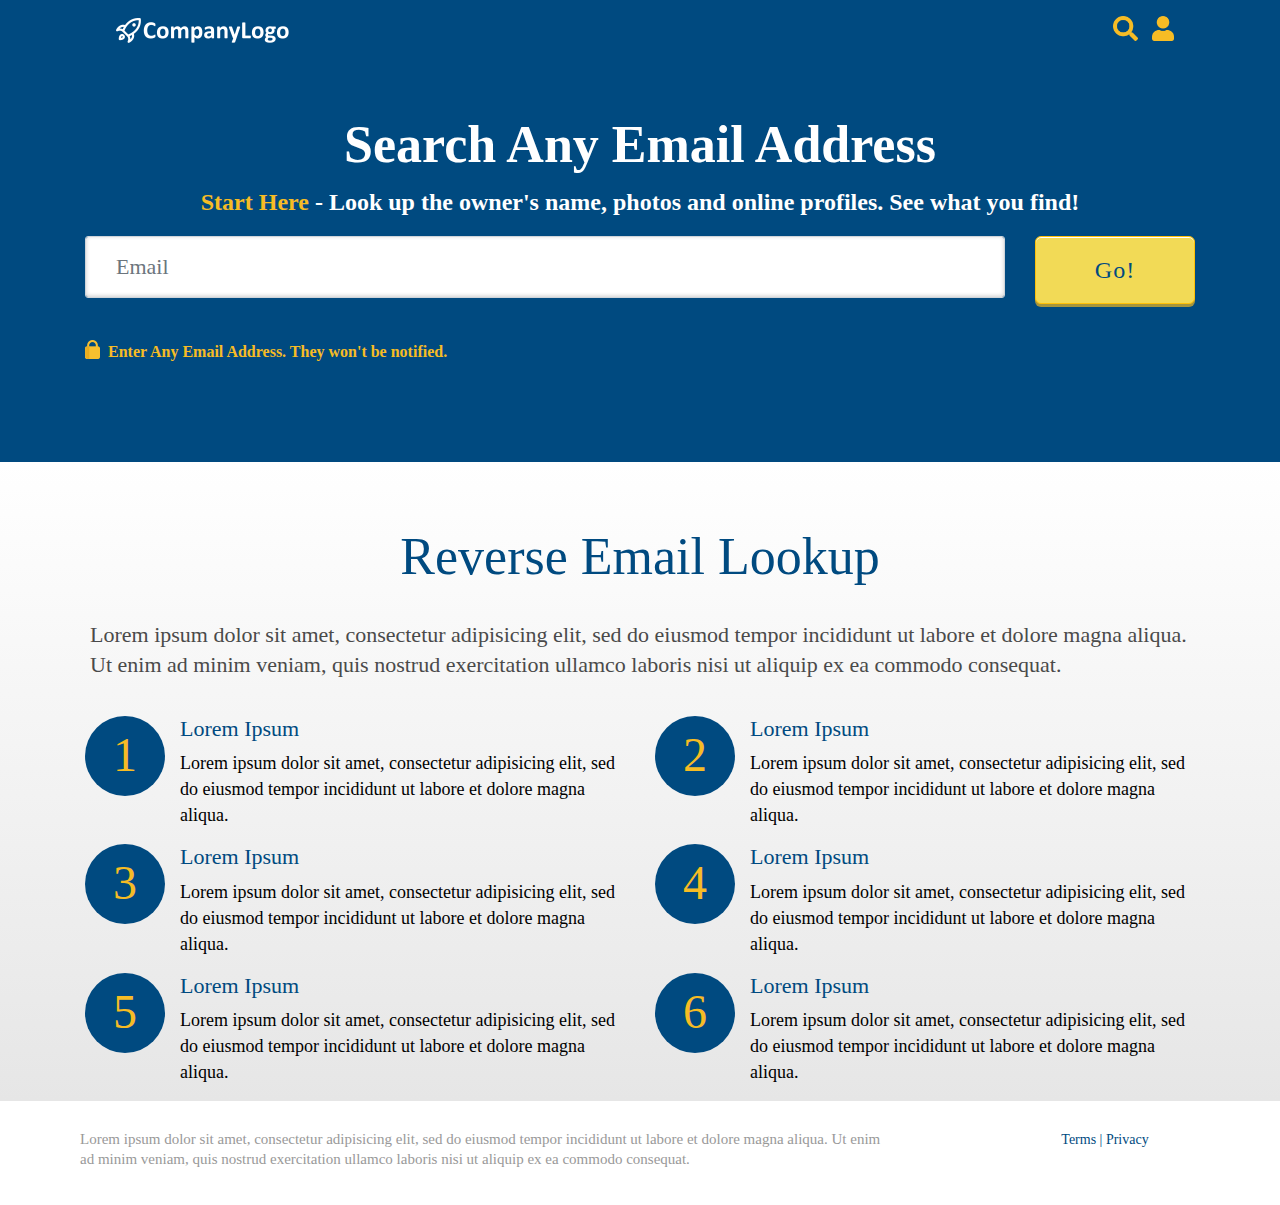
<file: index.html>
<!DOCTYPE html>
<html lang="en">

<head>
    <title>FrontEnd-Email-Test</title>
    <meta charset="utf-8">
    <meta name="viewport" content="width=device-width, initial-scale=1">
    <link rel="stylesheet" href="css/bootstrap.min.css">
    <link rel="stylesheet" href="css/custom.css">
    <script src="js/jquery.min.js"></script>
    <script src="js/custom.js"></script>
    <script src="js/bootstrap.min.js"></script>
</head>

<body>
    <div class="container-fluid container-fluid-main" id="header">
        <div class="container">
            <nav class="navbar navbar-expand-lg navbar-dark">
                <div class="col-md-10 col-xs-8 logo-img">
                    <a class="navbar-brand" href="javascript:void(0)"><img width="173" height="25"
                            src="assets/PNGs/Logo.png"></a>
                </div>
                <div class="col-md-2 col-xs-4 text-right header-icon pr-0">
                    <img width="" height="25" src="assets/PNGs/icn_search.png">
                    <img width="" height="25" src="assets/PNGs/icn_person.png">
                </div>
            </nav>
        </div>
    </div>
    <!-- layout when there are no results -->
    <div class="container-fluid bg-light no-result-div" id="no-result">
        <div class="container">
            <div class="row">
                <div class="col-md-12">
                    <p class="result-header">0 Results</p>
                    <p class="result-text">Try starting a new search below</p>
                </div>
            </div>
        </div>
    </div>
    <!-- loader while we get the response from api -->
    <div class="container-fluid bg-light loader-main" id="loader">
        <div class="container">
            <div class="row">
                <div class="col-md-12 text-center loader-div">
                    <img height="154" width="154" src="assets/loading_spinner.gif">
                    <p class="load-text">Please wait a moment....</p>
                </div>
            </div>
        </div>
    </div>
    <!-- display result when successful -->
    <div class="container-fluid bg-light" id="result">
        <div class="container">
            <div class="row">
                <div class="col-md-12">
                    <p class="result-header">1 Result</p>
                    <p class="result-text">Look at the result below to see the details of the person you’re searched
                        for.</p>
                </div>
            </div>
            <div class="row">
                <div class="col-md-12">
                    <div class="card mb-5">
                        <div class="card-body">
                            <div class="row">
                                <div class="col-md-2">
                                    <p class="result-image"><img width="" src="assets/PNGs/icn_person.png"></p>
                                </div>
                                <div class="col-md-10">
                                    <div class="row">
                                        <div class="col-md-12">
                                            <h2 class="result-name" id="result-name">John Smith, 35</h2>
                                            <p class="result-text-p" id="result-desc">Lorem ipsum dolor sit amet, consectetur adipisicing elit, sed do eiusmod tempor incididunt ut labore et dolore magna aliqua.</p>
                                        </div>
                                    </div>
                                    <div class="row">
                                        <div class="col-md-6">
                                            <div class="row numbers">
                                                <div class="col-md-12">
                                                    <h3 class="result-headers">Address</h3>
                                                    <div id="address-div">
                                                        <p class="result-text-p">Lorem ipsum dolor sit amet, consectetur adipisicing elit, sed do eiusmod tempor incididunt ut labore et dolore magna aliqua.</p>
                                                    </div>                                                    
                                                </div>
                                            </div>
                                        </div>
                                        <div class="col-md-6">
                                            <div class="row numbers">
                                                <div class="col-md-12">
                                                    <h3 class="result-headers">Phone Numbers</h3>
                                                    <div id="phone-number-div">
                                                        <p class="phone-number-text">(555) 555-5555</p>
                                                    </div>
                                                </div>
                                            </div>
                                        </div>
                                    </div>
                                    <div class="row">
                                        <div class="col-md-6">
                                            <div class="row numbers">
                                                <div class="col-md-12">
                                                    <h3 class="result-headers">Email</h3>
                                                    <p class="result-text-p" id="email-result">loremipsum@dolorsit.com</p>
                                                 </div>                                               
                                            </div>
                                        </div>
                                        <div class="col-md-6">
                                            <div class="row numbers">
                                                <div class="col-md-12">
                                                    <h3 class="result-headers">Relatives</h3>
                                                    <div id="relatives-div">
                                                        <p class="result-text-p">Jane Smith</p>
                                                        <p class="result-text-p">John Smith Jr</p>
                                                    </div>                                                    
                                                </div>                                                
                                            </div>
                                        </div>
                                    </div>
                                </div>
                            </div>
                        </div>
                    </div>
                </div>
            </div>
        </div>
    </div> <!-- result -->
    
    <div class="container-fluid container-fluid-main" id="email-header">
        <div class="container">
            <div class="row">
                <div class="col-md-12 text-center" id="landing-email-header">
                    <p class="email-head-text mb-0">Search Any Email Address</p>
                    <p class="email-sub-text"><span>Start Here</span> - Look up the owner's name, photos and online
                        profiles. See what you find!</p>
                </div>
            </div>
        </div>
    </div>
    <div class="container-fluid container-fluid-main" id="second-email-header">
        <div class="container">
            <div class="row">
                <div class="col-md-12 text-center">
                    <p class="email-head-text mb-0">Can’t Find The Right Person?</p>
                    <p class="email-sub-text"><span>Try Again</span> - Make a new search</p>
                </div>
            </div>
        </div>
    </div>
    <div class="container-fluid container-fluid-main" id="email-div">
        <div class="container">
            <div class="row email-search">
                <div class="col-md-10">
                    <input type="text" class="form-control input-lg email-search-input" id="email" placeholder="Email"
                        autocomplete="off">
                    <h6 class="invalid-email-text"><span>Please add a valid email address</span></h6>
                </div>
                <div class="col-md-2">
                    <button class="btn btn-lg btn-warning" onclick="getEmailDetails()">Go!</button>
                </div>
            </div>
            <div class="row d-inline-block mt-3">
                <div class="col-md-12 d-flex mb-5">
                    <img height="19" src="assets/PNGs/lock.png">&nbsp;&nbsp;<span class="lock-text">Enter Any Email
                        Address. They won't be notified.</span>
                </div>
            </div>
        </div>
    </div>
    <div class="page-body" id="page-body">
        <div class="container">
            <div class="row reserve-div">
                <div class="">
                    <h2>Reverse Email Lookup</h2>
                    <p>Lorem ipsum dolor sit amet, consectetur adipisicing elit, sed do eiusmod tempor
                        incididunt ut
                        labore et dolore magna aliqua. Ut enim ad minim veniam, quis nostrud exercitation
                        ullamco
                        laboris nisi ut aliquip ex ea commodo consequat.</p>
                </div>
            </div>
        </div>
        <div class="container main">
            <div class="row">
                <div class="col-md-6">
                    <div class="row numbers">
                        <div class="col-md-2 number-main-div">
                            <h2>1</h2>
                        </div>
                        <div class="col-md-10 body-right-div">
                            <h3>Lorem Ipsum</h3>
                            <p>Lorem ipsum dolor sit amet, consectetur adipisicing elit, sed do eiusmod tempor
                                incididunt ut labore et dolore magna aliqua.</p>
                        </div>
                    </div>
                </div>
                <div class="col-md-6">
                    <div class="row numbers">
                        <div class="col-md-2 number-main-div">
                            <h2>2</h2>
                        </div>
                        <div class="col-md-10 body-right-div">
                            <h3>Lorem Ipsum</h3>
                            <p>Lorem ipsum dolor sit amet, consectetur adipisicing elit, sed do eiusmod tempor
                                incididunt ut labore et dolore magna aliqua.</p>
                        </div>
                    </div>
                </div>
            </div>
            <div class="row">
                <div class="col-md-6">
                    <div class="row numbers">
                        <div class="col-md-2 number-main-div">
                            <h2>3</h2>
                        </div>
                        <div class="col-md-10 body-right-div">
                            <h3>Lorem Ipsum</h3>
                            <p>Lorem ipsum dolor sit amet, consectetur adipisicing elit, sed do eiusmod tempor
                                incididunt ut labore et dolore magna aliqua.</p>
                        </div>
                    </div>
                </div>
                <div class="col-md-6">
                    <div class="row numbers">
                        <div class="col-md-2 number-main-div">
                            <h2>4</h2>
                        </div>
                        <div class="col-md-10 body-right-div">
                            <h3>Lorem Ipsum</h3>
                            <p>Lorem ipsum dolor sit amet, consectetur adipisicing elit, sed do eiusmod tempor
                                incididunt ut labore et dolore magna aliqua.</p>
                        </div>
                    </div>
                </div>
            </div>
            <div class="row">
                <div class="col-md-6">
                    <div class="row numbers">
                        <div class="col-md-2 number-main-div">
                            <h2>5</h2>
                        </div>
                        <div class="col-md-10 body-right-div">
                            <h3>Lorem Ipsum</h3>
                            <p>Lorem ipsum dolor sit amet, consectetur adipisicing elit, sed do eiusmod tempor
                                incididunt ut labore et dolore magna aliqua.</p>
                        </div>
                    </div>
                </div>
                <div class="col-md-6">
                    <div class="row numbers">
                        <div class="col-md-2 number-main-div">
                            <h2>6</h2>
                        </div>
                        <div class="col-md-10 body-right-div">
                            <h3>Lorem Ipsum</h3>
                            <p>Lorem ipsum dolor sit amet, consectetur adipisicing elit, sed do eiusmod tempor
                                incididunt ut labore et dolore magna aliqua.</p>
                        </div>
                    </div>
                </div>
            </div>
        </div>
    </div>
    <div class="container-fluid mt-2" id="footer">
        <div class="row footer-div">
            <div class="col-md-9">
                <p class="footer-text">Lorem ipsum dolor sit amet, consectetur adipisicing elit, sed do eiusmod
                    tempor
                    incididunt ut labore et dolore magna aliqua. Ut enim ad minim veniam, quis nostrud
                    exercitation
                    ullamco laboris nisi ut aliquip ex ea commodo consequat.</p>
            </div>
            <div class="col-md-3 text-center">
                <p class="terms-privacy">Terms | Privacy</p>
            </div>
        </div>
    </div>

</body>

</html>
</file>
<file: css/custom.css>
* {
    margin: 0;
    padding: 0;
}
body{
    font-family: Helvetica Neue;
}
.container-fluid-main{
    background-color: #004A80;
}
.header-icon img{
    padding: 0px 5px;
    cursor: pointer;
}


.email-head-text{
    font-size: 52px;
    font-weight: bold;
    color: #ffffff;
}
.email-sub-text{
    font-size: 24px;
    font-weight: bold;
    color: #ffffff;
}
.email-sub-text span{
    color: #F6BC25;
}
.email-search-input{
    box-shadow: inset 0 -1px 4px 0 rgba(0,0,0,0.20);
    border-radius: 3px;
    padding: 30px;
    letter-spacing: 2px;
    line-height: 18px;
    height: 5.7%;
    font-family: HelveticaNeue;
    font-size: 22px;
    color: #000000;
    letter-spacing: 0;
}
.email-search button{
    width: 100%;
    padding: 15px;
}
.page-body{
    background-image: linear-gradient(0deg, #E6E6E6 0%, #FFFFFF 100%);
    padding-top:40px;
}
.reserve-div{
    padding: 20px;
}
.reserve-div h2{
    padding-bottom: 20px;
    font-family: HelveticaNeue-Bold;
    font-size: 52px;
    color: #004A80;
    letter-spacing: 0;
    text-align: center;
    line-height: 70px;
}
.reserve-div p{
    font-family: HelveticaNeue;
    font-size: 22px;
    color: #4A4A4A;
    letter-spacing: 0;
    line-height: 30px;
}
.numbers h2{
    background: #004A80;
    width: 80px;
    height: 80px;
    padding: 10px;
    border-radius: 50%;
    font-family: HelveticaNeue-Bold;
    font-size: 48px;
    color: #F6BC25;
    letter-spacing: 0; 
    text-align: center;
}
.numbers h3{
    font-family: HelveticaNeue-Bold;
    font-size: 22px;
    color: #004A80;
    letter-spacing: 0;
}
.numbers p{
    font-family: HelveticaNeue;
    font-size: 18px;
    color: #000000;
    letter-spacing: 0;
    line-height: 26px;
}
.footer-div {
    padding: 20px;
}
.footer-div .footer-text{
    padding: 0px 5%;
    font-family: HelveticaNeue;
    font-size: 15px;
    color: #999999;
    letter-spacing: 0;
    line-height: 20px;
}
.footer-div .terms-privacy{
    font-family: HelveticaNeue-Bold;
    font-size: 14px;
    color: #004A80;
    letter-spacing: 0;
}
.result-header{
    font-family: HelveticaNeue-Bold;
    font-size: 52px;
    color: #004A80;
    letter-spacing: 0;
    text-align: center;
    font-weight: bold;
}
.result-text{
    font-family: HelveticaNeue;
    font-size: 24px;
    color: #000000;
    letter-spacing: 0;
    text-align: center;
    line-height: 32px;
}
.lock-text{
    font-family: HelveticaNeue-Bold;
    font-size: 16px;
    color: #F6BC25;
    letter-spacing: 0;
    font-weight: bold;
}  
.invalid-email-text{
    font-family: HelveticaNeue;
    font-size: 16px;
    color: #FFFFFF;
    letter-spacing: 0;
    line-height: 18px;
    display: inline-block;
}
.invalid-email-text span {
    transform: scaleY(-1);
    background: #DC0015;
    border-radius: 3px 3px 0 0;
    padding: 5px 20px;
}
.no-result-div {
    padding: 10% 0px;
}
.load-text {
    font-family: HelveticaNeue-Bold;
    font-size: 24px;
    color: #004A80;
    letter-spacing: 0;
    text-align: center;
    font-weight: bold;
}
.loader-main{
    padding: 10%;
}

#email-header{
    padding-top: 50px;
}

#second-email-header{
    padding-top:90px;
}
#email-div{
    padding-bottom:50px;
}

#email-div .email-search .btn-warning{
    background: #F2DA56;
    box-shadow: 0 3px 0 0 #A6953B, inset 0 1px 0 0 #FFFFFF;
    border-radius: 6px;
    font-family: HelveticaNeue-Bold;
    font-size: 24px;
    color: #004A80;
    letter-spacing: 1px;
    text-align: center;
}

#email-div .email-search .btn-warning:hover{
    background-color: #F6BC25;
}
.result-image{
    background: #004A80;
    width: 90px;
    height: 90px;
    padding: 20px;
    border-radius: 50%;
    text-align: center;
}
.result-name{
    font-family: HelveticaNeue-Bold;
    font-size: 32px;
    color: #004A80;
    letter-spacing: 0;
    font-weight: bold;
}
.card{
    background: #FFFFFF;
    box-shadow: 0 2px 4px 0 rgba(0,0,0,0.50);
    border-radius: 30px;
}
.result-text-p {
    font-family: HelveticaNeue;
    font-size: 18px;
    color: #000000;
    letter-spacing: 0;
    line-height: 26px;
}
.phone-number-text{
    color: #004A80 !important;
}
.result-headers {
    font-family: HelveticaNeue-Bold;
    font-size: 22px;
    color: #004A80;
    letter-spacing: 0;
    font-weight: bold;
}


/* media queries   */

@media (min-width: 768px) {
  
    
    
 
}
@media (max-width: 768px) {
    .numbers h2 {
        width: 50px;
        height: 50px;
        padding: 5px;
        font-size: 33.6px;
    } 
    #email-header{
        padding-top: 30px;
    }
    #email-div{
        padding-bottom:30px;
    } 
    
 
}

@media (min-width: 320px) and (max-width: 480px) {
  .logo-img, .header-icon{
      width: 50%;
  }
  .number-main-div {
      width: 20%;
  }
  .body-right-div{
      width: 80%;
  }
    
}
</file>
